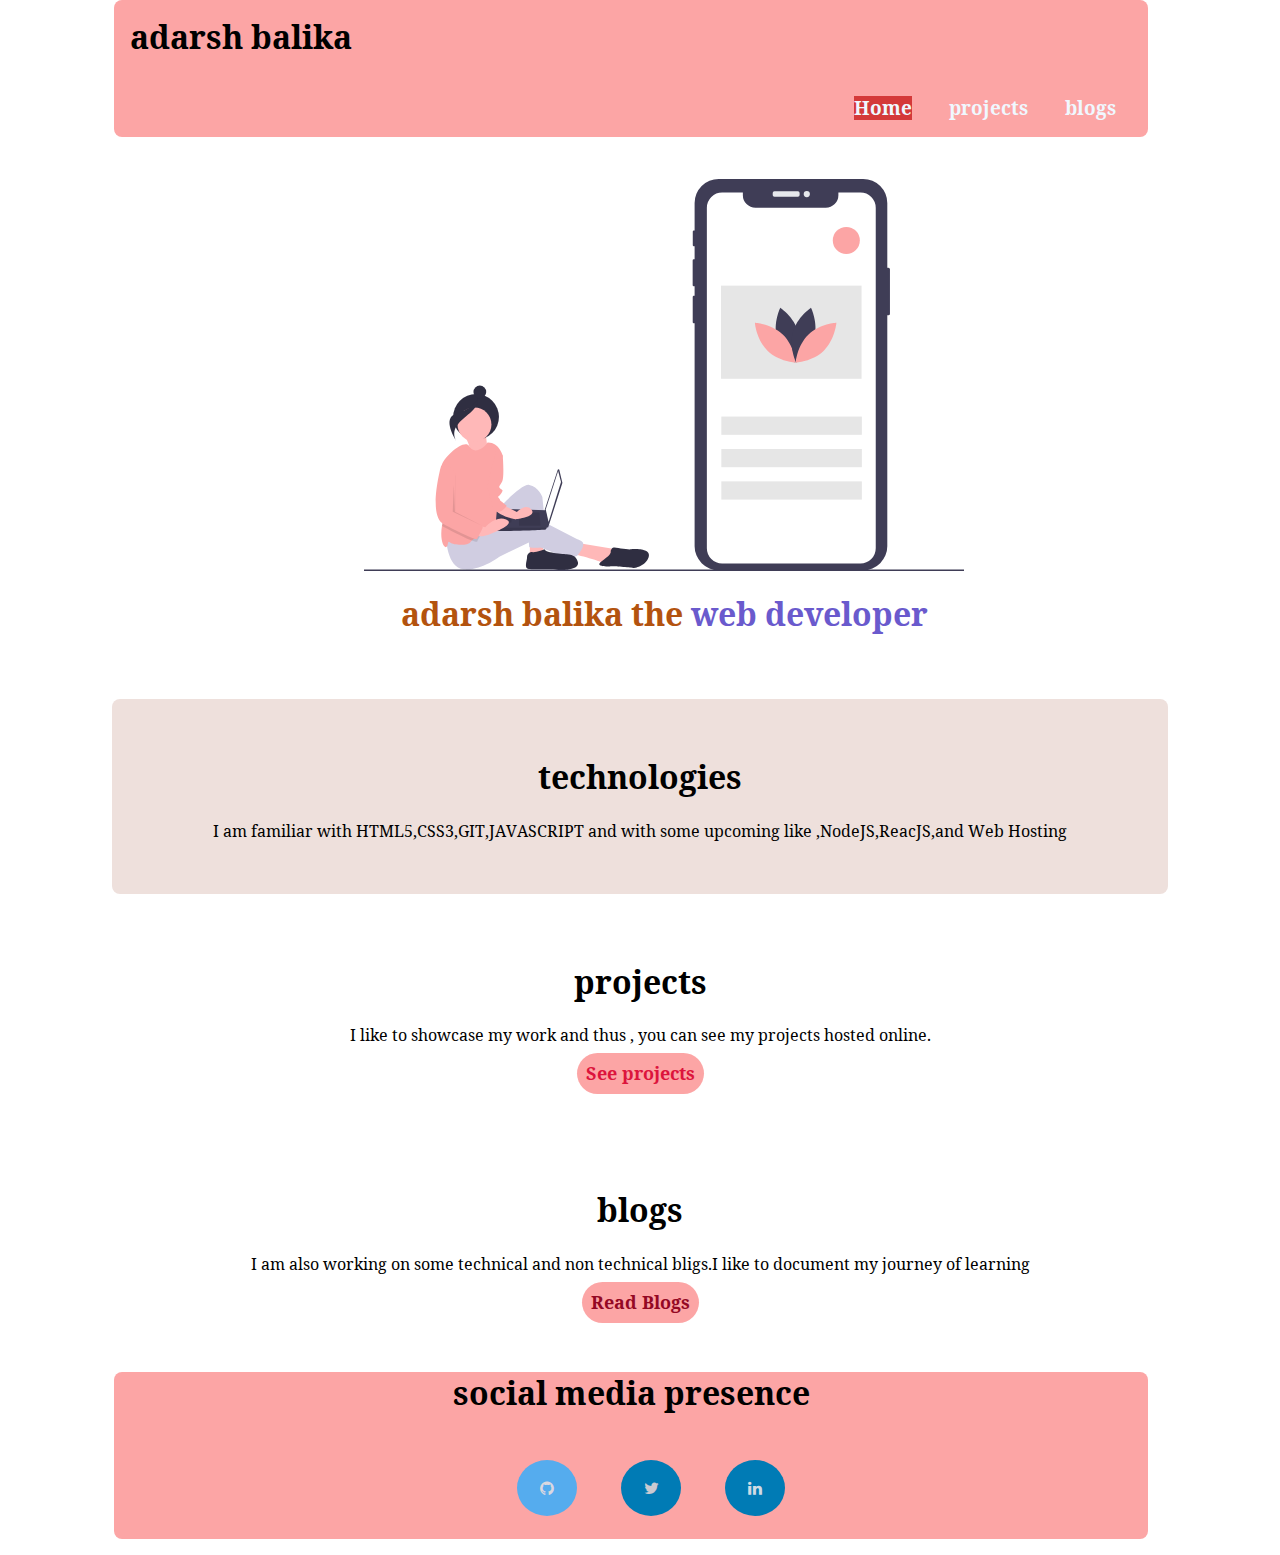
<file: index.html>
<!DOCTYPE html>
<html lang="en">

<head>
    <meta charset="UTF-8">
    <meta http-equiv="X-UA-Compatible" content="IE=edge">
    <meta name="viewport" content="width=device-width, initial-scale=1.0">
    <title>adarsh balika</title>

    <link rel="stylesheet" href="./style.css">

    <link rel="stylesheet" href="https://cdnjs.cloudflare.com/ajax/libs/font-awesome/4.7.0/css/font-awesome.min.css">
</head>

<body>
    <nav class="navigation">
        <h1 class="main">adarsh balika</h1>
        <ul class="details">
            <li class="list-nav-inline">
                <a class="home" href=""  style="background-color:  rgb(212, 57, 57);"    
            >Home</a>
            </li>
            <li class="list-nav-inline">
                <a class="projects" href="./project.html">projects</a>

            </li>
            <li  class="list-nav-inline">
                <a class="blogs" href="./blogs.html">blogs</a>
            </li>
        </ul>
    </nav>

    <header class="image">
        <img id="size"
        src="img.svg" alt="image">
        <h1>adarsh balika the <span>web developer</span></h1>
    </header>

    <section class="section-tech">
        <div class="info">
            <h1>technologies</h1>
            <p>I am familiar with HTML5,CSS3,GIT,JAVASCRIPT and with some upcoming like ,NodeJS,ReacJS,and Web Hosting
            </p>
        </div>
    </section>

    <section id="section-proj">
        <div class="info">
            <h1>projects</h1>
            <p>I like to showcase my work and thus , you can see my projects hosted online.</p>
            <a class="link-primary" href="///">See projects</a>

        </div>
    </section>

    <section id="section-blog">
        <div class="info">
            <h1>blogs</h1>
            <p>I am also working on some technical and non technical bligs.I like to document my journey of learning</p>
            <a href="//">Read Blogs</a>
        </div>
    </section>

    <footer class="social">
        <h1>social media presence</h1>
        <div class="media">
            <ul class="profile">
                <li class="list-nav-inline">
                    <a  class="fa fa-github" href="//"></a>

                </li>
                <li class="list-nav-inline">
                    <a class="fa fa-twitter"
                href="//"></a>

                </li>
                <li  class="list-nav-inline">
                    <a class="fa fa-linkedin" href="//"></a>
                </li>
            </ul>
        </div>
    </footer>
</body>

</html>
</file>
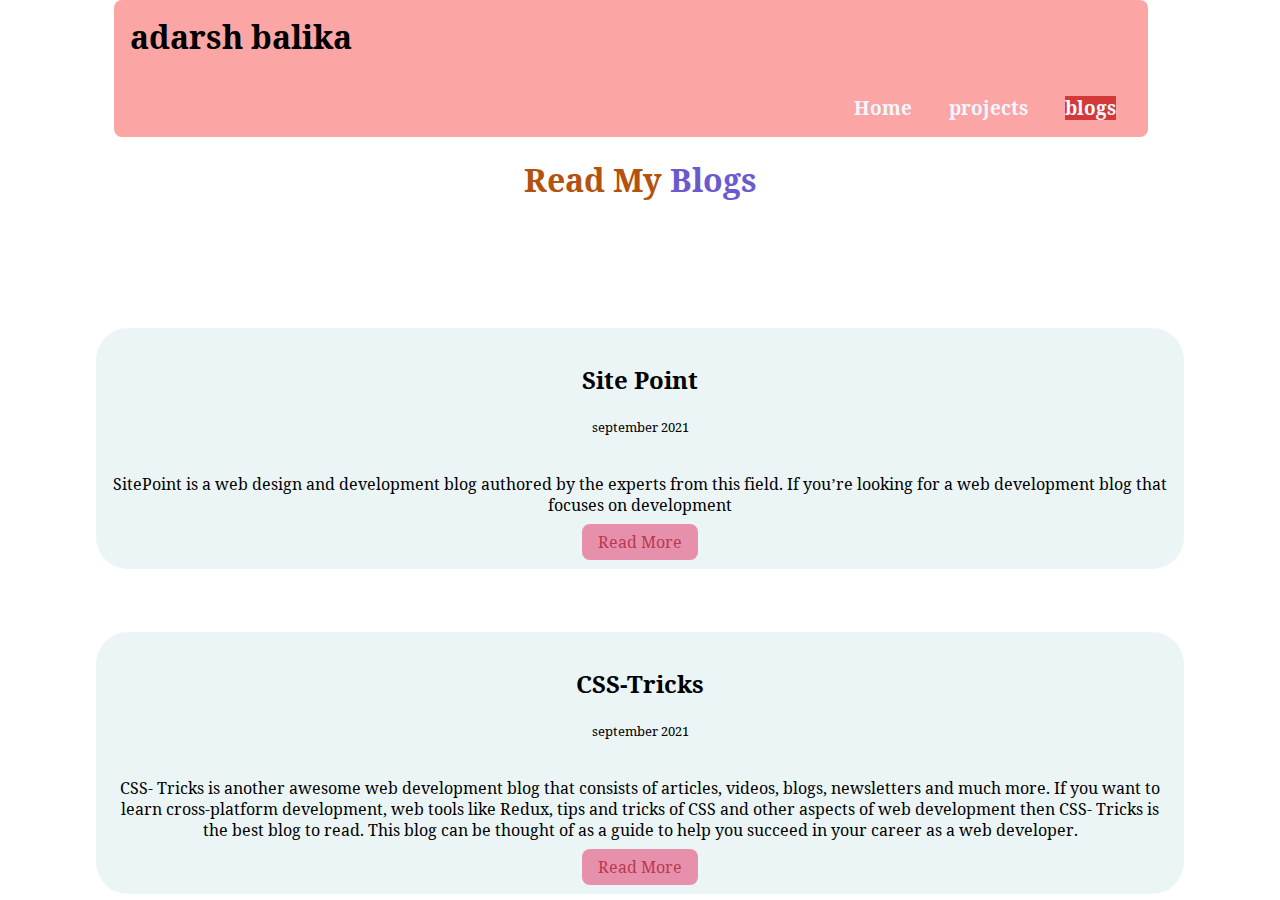
<file: blogs.html>
<!DOCTYPE html>
<html lang="en">
<head>
    <meta charset="UTF-8">
    <meta http-equiv="X-UA-Compatible" content="IE=edge">
    <meta name="viewport" content="width=device-width, initial-scale=1.0">
    <title>Document</title>
    <link rel="stylesheet" href="./style.css">
</head>
<body>

    <nav class="navigation">
        <h1 class="main">adarsh balika</h1>
        <ul class="details">
            <li class="list-nav-inline">
                <a class="home" href="./index.html">Home</a>
            </li>
            <li class="list-nav-inline">
                <a class="projects" href="./project.html">projects</a>

            </li>
            <li  class="list-nav-inline">
                <a class="blogs" href="./blogs.html"  style="background-color: rgb(212, 57, 57);" >blogs</a>
            </li>
        </ul>
    </nav>

    <h1 class="h1">Read My <span class="span">Blogs</span></h1>
    <br><br><br><br><br>  
    
    


    <section class="first">
        <div>
            <h2>Site Point </h2>
            <small>september 2021</small>
            <br><br>
            <p>SitePoint is a web design and development blog authored by the experts from this field. If you’re looking for a web development blog that focuses on development</p>

        <a href="index.html">Read More</a>
        </div>
    </section>
<br><br><br>

    <section class="second">
        <div>
            <h2>CSS-Tricks</h2>
            <small>september 2021</small>
            <br><br>
            <p>CSS- Tricks is another awesome web development blog that consists of articles, videos, blogs, newsletters and much more. If you want to learn cross-platform development, web tools like Redux, tips and tricks of CSS and other aspects of web development then CSS- Tricks is the best blog to read. This blog can be thought of as a guide to help you succeed in your career as a web developer. </p>
            <a href="//">Read More</a>
        </div>
    </section>
</body>
</html>
</file>
<file: style.css>
@import url('https://fonts.googleapis.com/css2?family=Koh+Santepheap&display=swap');




body{
    margin: 0px auto;
  max-width: 85%;
  width: 100%;
}

body{
    font-family: 'Koh Santepheap', cursive;
}
a:hover {
    background-color: rgb(212, 57, 57);
}
/* navigation style */
.navigation{
    background-color: #FCA5A5;
   border-radius: .5rem;
   font-weight: bold;
 margin-left: 2vh;
 margin-right: 4vh; 
  
}
.navigation h1{
    padding-top: 1rem;
   padding-left: 1rem;
    margin-top: 0;
      
}
.navigation .details li{
    display: inline-block;
    padding: 1rem;  
}
.navigation .details {
    text-align: right;
    font-size: 19px;
    margin:.6rem 1rem;    
}
.navigation .home{ 
        text-decoration: none;
        color: aliceblue; 
}     
.navigation .projects{
    text-decoration: none;
    color: aliceblue;
    
}
.navigation .blogs{
    text-decoration: none;
    color: aliceblue;   
}

/* image style */

.image{
    padding: 2rem;
    padding-left: 5rem;
}

#size{
    max-width: 80%;
    display: block;
    margin-left: auto;
    margin-right: auto;
    width: 600px;

}
.image h1{
    color: rgb(179, 83, 15);
    text-align: center;
}

.image h1 span{
    color: slateblue;
}

.section-tech{
    background-color: rgb(238, 224, 220);
    text-align: center;
    padding: 4vh;
    margin:.6rem 1rem;
    border-radius: .5rem; 
   
}

#section-proj {
       
    text-align: center;
    padding: 4vh;
    margin:.6rem 1rem;  
    

}

#section-proj a{
    background-color: #FCA5A5;
    padding: 1vh;
    border-radius: 3vh;
    text-decoration: none;
    color: crimson;
    font-weight: bold;
    font-size: 18px;
   
}
#section-proj a:hover {
    background-color: white;
} 

#section-blog{
    text-align: center;
    padding: 4vh;
    margin:.6rem 1rem;
}

#section-blog a{
    background-color: #FCA5A5;
    padding: 1vh;
    border-radius: 3vh;
    text-decoration: none;
    color: rgb(148, 8, 36);
    font-weight: bold;
    font-size: 18px;
    
}
#section-blog a:hover {
    background-color: white;
} 

.social{
    background-color: #FCA5A5;
    border-radius: .5rem;
    font-weight: bold;
  margin-left: 2vh;
  margin-right: 4vh; 
  text-align: center;
}

.social .media{
    text-align: center;
}
.social .media li{
    display: inline-block;
    padding: 2vh;
    
}
/* .social .git{
    color: rgb(182, 37, 12);
    text-decoration: none;
    font-size: 19px;
}

.social .twit{
    color: rgb(182, 37, 12);
    text-decoration: none;
    font-size: 19px;
}

.social .linke{
    color: rgb(182, 37, 12);
    text-decoration: none;
    font-size: 19px;
} */


 .fa {
    padding: 20px;
    font-size: -xx-small;
    width: 20px;
    text-align: center;
    text-decoration: none;
    margin: 5px 2px;
    border-radius: 50%;
  }
  
  .fa:hover {
      opacity: 0.7;
  }
  
  .fa-github {
    background: #55ACEE;
    color: rgba(238, 223, 223, 0.89);
  }

  .fa-twitter {
    background: #007bb5;
    color: rgba(231, 214, 214, 0.877);
  }
  .fa-linkedin {
    background: #007bb5;
    color: rgba(248, 237, 237, 0.863);
  }


  
@media  (max-width: 700px) {
    body {
      max-width: 95%;
      width: 100%;
    }

    .fa {
        padding: 7px;
    }
  
    .navigation .details li {
      display: inline;
      padding: .5rem;
    }
  
    
  }


  /* ///blogs/// */

  
.h1{
    color: rgb(179, 83, 15);
    text-align: center;
}

.h1 .span{
    color: slateblue;
}

.first {
    text-align: center;
  background-color: rgba(231, 243, 243, 0.808);
   border-radius: 2rem; 
   padding: 1rem;
}

.first a {
    text-decoration: none;
    color: rgb(187, 57, 79);
    background-color: rgb(230, 144, 172);
    border-radius: .5rem;
   padding: .5rem 1rem;
  

}



.second {
text-align: center;
background-color: rgba(231, 243, 243, 0.808);
   border-radius: 2rem; 
   padding: 1rem;
}

.second a {
    text-decoration: none;
    color: rgb(187, 57, 79);
    background-color: rgb(230, 144, 172);
    border-radius: .5rem;
   padding: .5rem 1rem;
  

}
</file>
